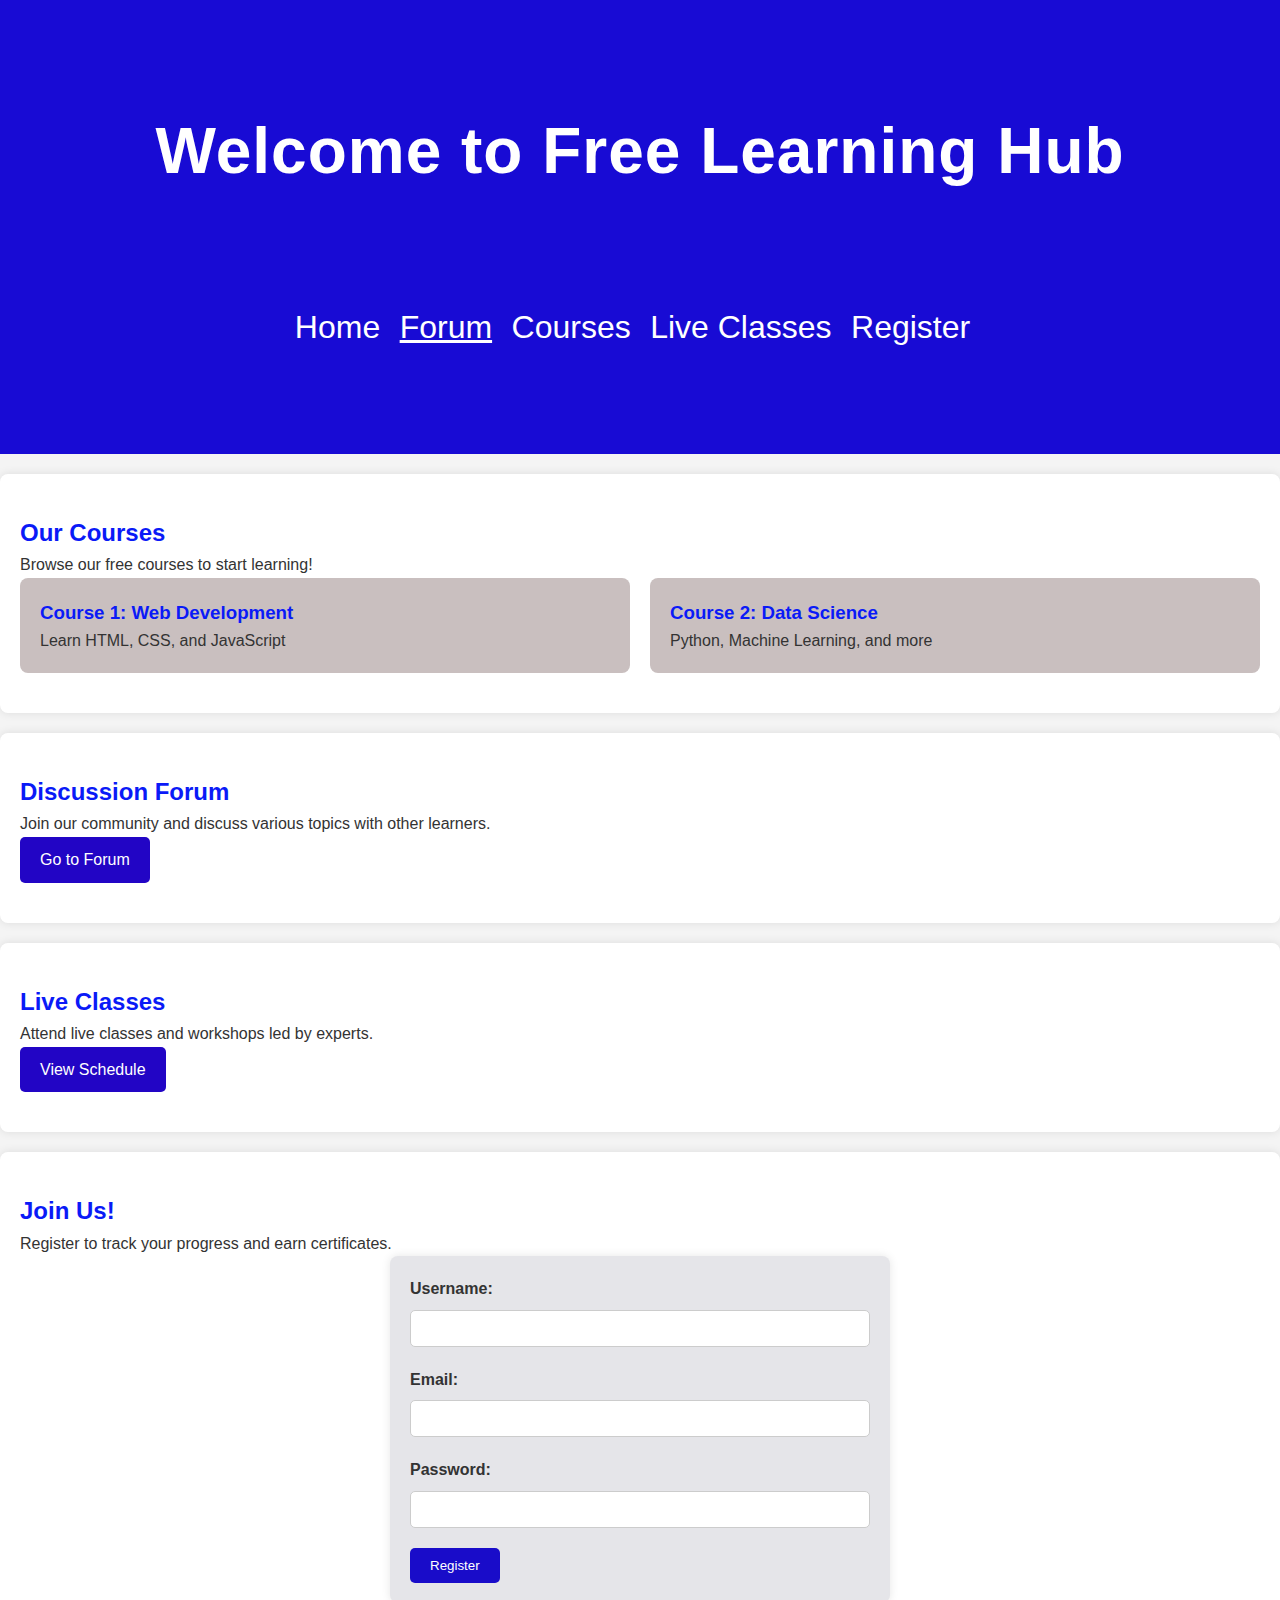
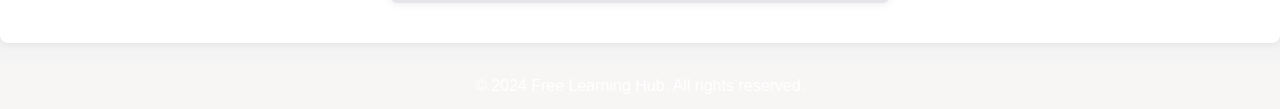
<file: index.html>
<!DOCTYPE html>
<html lang="en">
<head>
    <meta charset="UTF-8">
    <meta name="viewport" content="width=device-width, initial-scale=1.0">
    <title>Free Learning Platform</title>
    <link rel="stylesheet" href="index.css"> <!-- Link to external CSS file for styling -->
</head>
<body>
    <!-- Header Section -->
    <header>
        <h1>Welcome to Free Learning Hub</h1>
        <nav>
            <ul>
                <li><a href="index.html">Home</a></li>
                <li><a href="forum.html" class="active">Forum</a></li>
                <li><a href="courses.html">Courses</a></li>
                <li><a href="live-classes.html">Live Classes</a></li>
                <li><a href="register.html">Register</a></li>
            </ul>
        </nav>
    </header>

    <!-- Courses Section -->
    <section id="courses">
        <h2>Our Courses</h2>
        <p>Browse our free courses to start learning!</p>
        <div class="course-grid">
            <div class="course-item">
                <h3>Course 1: Web Development</h3>
                <p>Learn HTML, CSS, and JavaScript</p>
            </div>
            <div class="course-item">
                <h3>Course 2: Data Science</h3>
                <p>Python, Machine Learning, and more</p>
            </div>
            <!-- Add more course items as needed -->
        </div>
    </section>

    <!-- Forum Section -->
    <section id="forum">
        <h2>Discussion Forum</h2>
        <p>Join our community and discuss various topics with other learners.</p>
        <a href="forum.html" class="button">Go to Forum</a>
    </section>

    <!-- Live Classes Section -->
    <section id="live-classes">
        <h2>Live Classes</h2>
        <p>Attend live classes and workshops led by experts.</p>
        <a href="live-classes.html" class="button">View Schedule</a>
    </section>

    <!-- Registration Section -->
    <section id="register">
        <h2>Join Us!</h2>
        <p>Register to track your progress and earn certificates.</p>
        <form action="register.php" method="POST">
            <label for="username">Username:</label>
            <input type="text" id="username" name="username" required>

            <label for="email">Email:</label>
            <input type="email" id="email" name="email" required>

            <label for="password">Password:</label>
            <input type="password" id="password" name="password" required>

            <button type="submit">Register</button>
        </form>
    </section>

    <!-- Footer Section -->
    <footer>
        <p>&copy; 2024 Free Learning Hub. All rights reserved.</p>
    </footer>
</body>
</html>
</file>
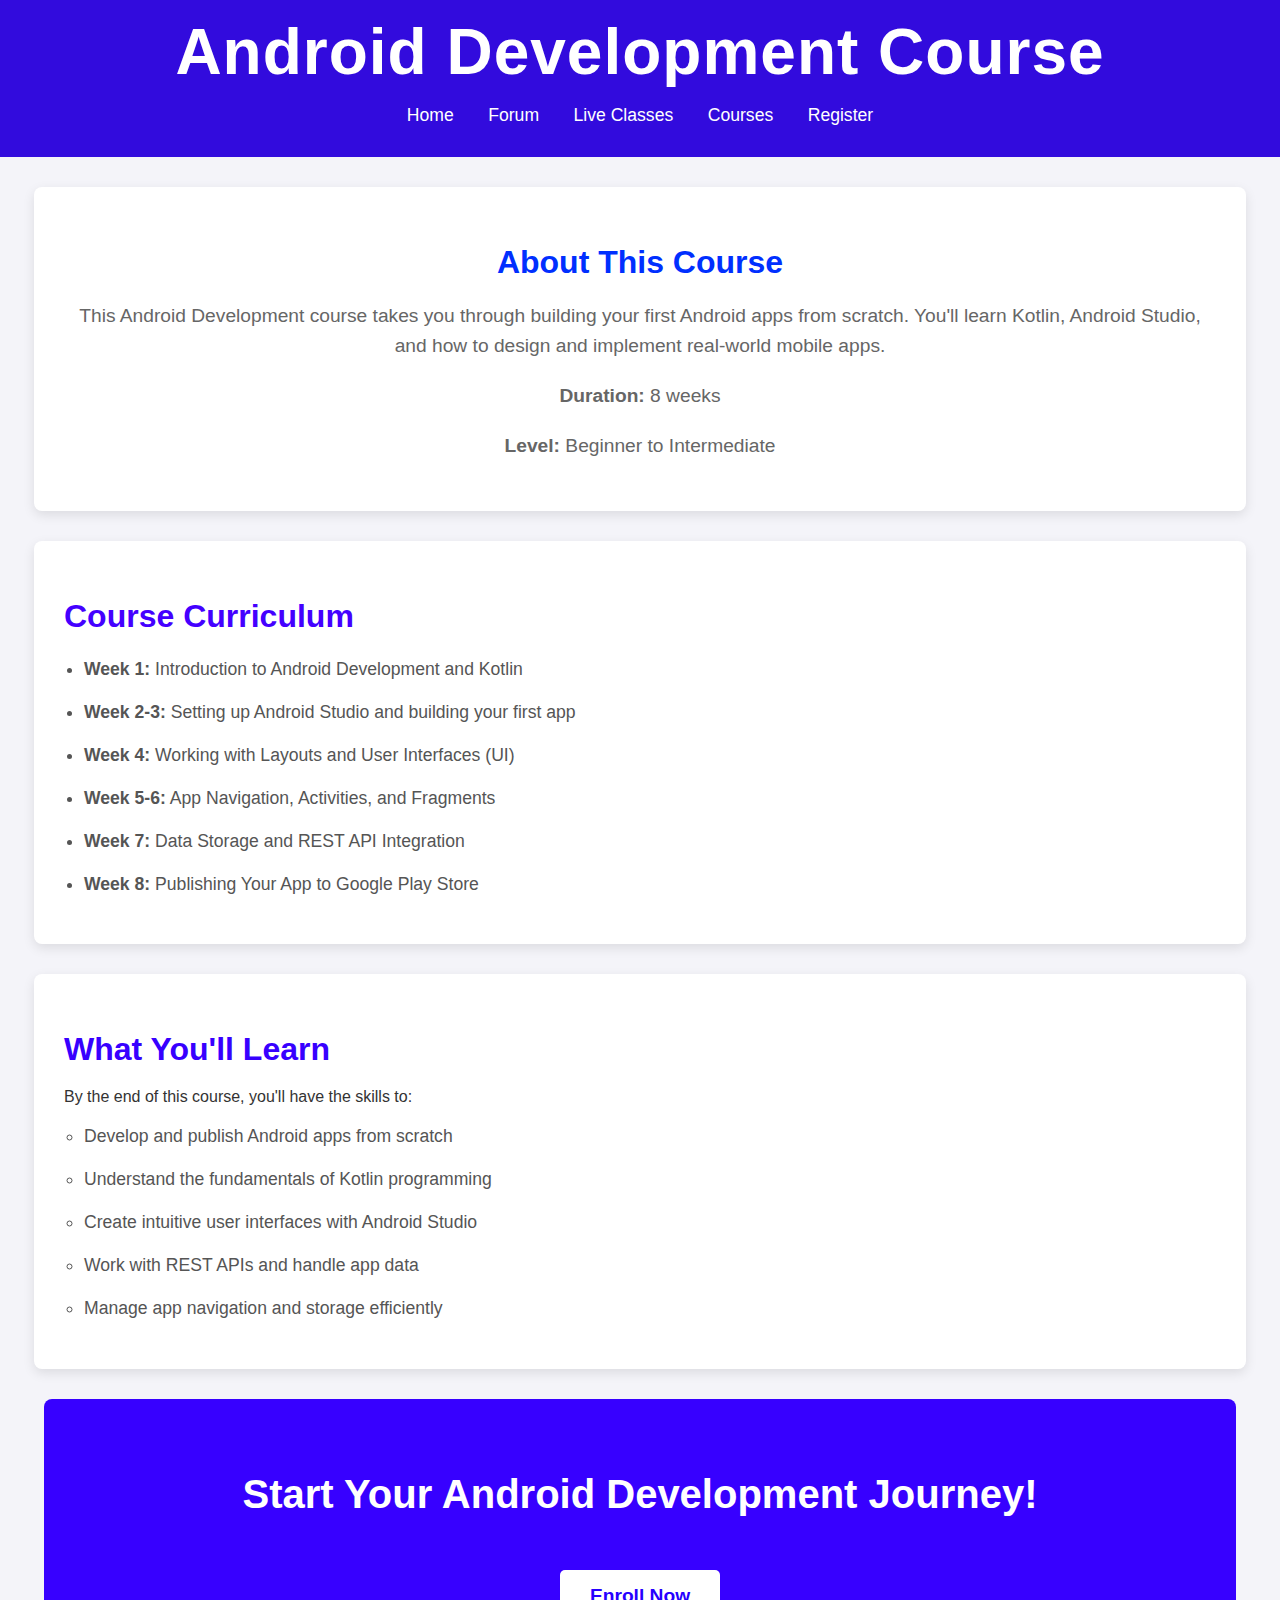
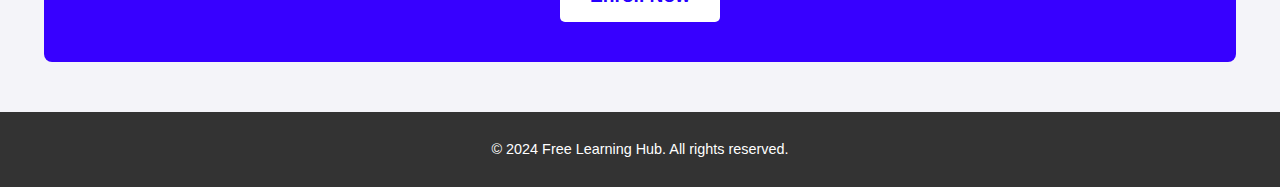
<file: course-android-dev.html>
<!DOCTYPE html>
<html lang="en">
<head>
    <meta charset="UTF-8">
    <meta name="viewport" content="width=device-width, initial-scale=1.0">
    <title>Android Development - Free Learning Hub</title>
    <link rel="stylesheet" href="course-android-dev.css"> <!-- Link to CSS file specific to this page -->
</head>
<body>
    <!-- Header Section -->
    <header>
        <h1>Android Development Course</h1>
        <nav>
            <ul>
                <li><a href="index.html">Home</a></li>
                <li><a href="forum.html">Forum</a></li>
                <li><a href="live-classes.html">Live Classes</a></li>
                <li><a href="courses.html">Courses</a></li>
                <li><a href="register.html">Register</a></li>
            </ul>
        </nav>
    </header>

    <!-- Course Introduction Section -->
    <section id="course-intro">
        <h2>About This Course</h2>
        <p>This Android Development course takes you through building your first Android apps from scratch. You'll learn Kotlin, Android Studio, and how to design and implement real-world mobile apps.</p>
        <p><strong>Duration:</strong> 8 weeks</p>
        <p><strong>Level:</strong> Beginner to Intermediate</p>
    </section>

    <!-- Course Curriculum Section -->
    <section id="curriculum">
        <h2>Course Curriculum</h2>
        <ul>
            <li><strong>Week 1:</strong> Introduction to Android Development and Kotlin</li>
            <li><strong>Week 2-3:</strong> Setting up Android Studio and building your first app</li>
            <li><strong>Week 4:</strong> Working with Layouts and User Interfaces (UI)</li>
            <li><strong>Week 5-6:</strong> App Navigation, Activities, and Fragments</li>
            <li><strong>Week 7:</strong> Data Storage and REST API Integration</li>
            <li><strong>Week 8:</strong> Publishing Your App to Google Play Store</li>
        </ul>
    </section>

    <!-- Course Benefits Section -->
    <section id="benefits">
        <h2>What You'll Learn</h2>
        <p>By the end of this course, you'll have the skills to:</p>
        <ul>
            <li>Develop and publish Android apps from scratch</li>
            <li>Understand the fundamentals of Kotlin programming</li>
            <li>Create intuitive user interfaces with Android Studio</li>
            <li>Work with REST APIs and handle app data</li>
            <li>Manage app navigation and storage efficiently</li>
        </ul>
    </section>

    <!-- Call to Action -->
    <section id="cta">
        <h2>Start Your Android Development Journey!</h2>
        <a href="register.html" class="button">Enroll Now</a>
    </section>

    <!-- Footer Section -->
    <footer>
        <p>&copy; 2024 Free Learning Hub. All rights reserved.</p>
    </footer>
</body>
</html>
</file>
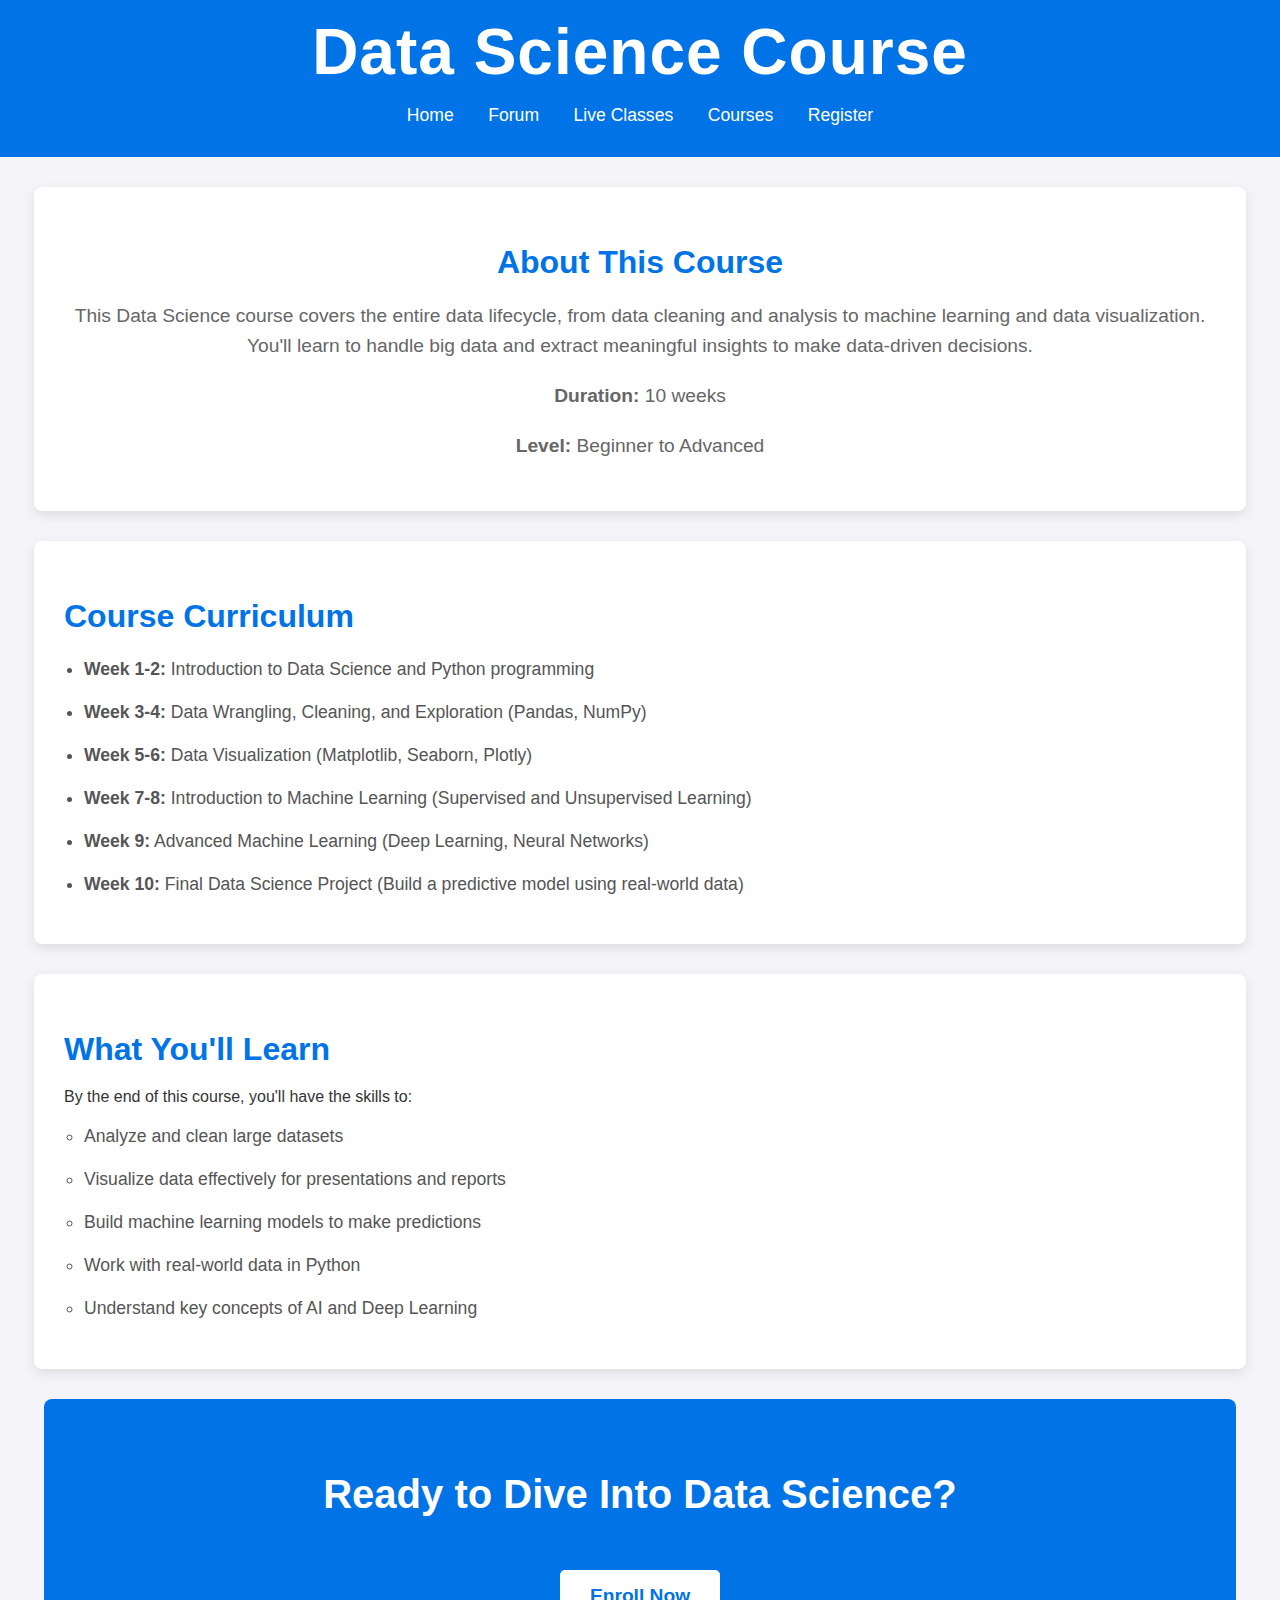
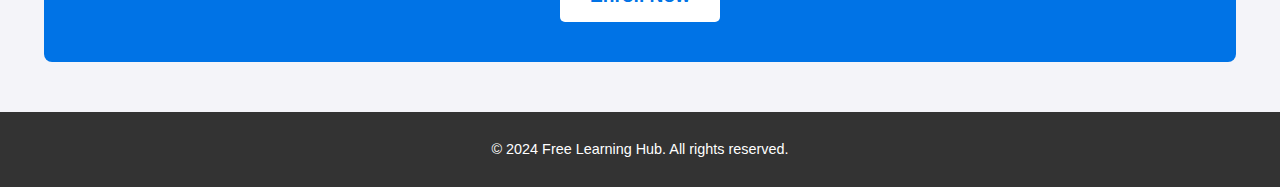
<file: course-data-science.html>
<!DOCTYPE html>
<html lang="en">
<head>
    <meta charset="UTF-8">
    <meta name="viewport" content="width=device-width, initial-scale=1.0">
    <title>Data Science - Free Learning Hub</title>
    <link rel="stylesheet" href="course-data-science.css"> <!-- Link to CSS file specific to this page -->
</head>
<body>
    <!-- Header Section -->
    <header>
        <h1>Data Science Course</h1>
        <nav>
            <ul>
                <li><a href="index.html">Home</a></li>
                <li><a href="forum.html">Forum</a></li>
                <li><a href="live-classes.html">Live Classes</a></li>
                <li><a href="courses.html">Courses</a></li>
                <li><a href="register.html">Register</a></li>
            </ul>
        </nav>
    </header>

    <!-- Course Introduction Section -->
    <section id="course-intro">
        <h2>About This Course</h2>
        <p>This Data Science course covers the entire data lifecycle, from data cleaning and analysis to machine learning and data visualization. You'll learn to handle big data and extract meaningful insights to make data-driven decisions.</p>
        <p><strong>Duration:</strong> 10 weeks</p>
        <p><strong>Level:</strong> Beginner to Advanced</p>
    </section>

    <!-- Course Curriculum Section -->
    <section id="curriculum">
        <h2>Course Curriculum</h2>
        <ul>
            <li><strong>Week 1-2:</strong> Introduction to Data Science and Python programming</li>
            <li><strong>Week 3-4:</strong> Data Wrangling, Cleaning, and Exploration (Pandas, NumPy)</li>
            <li><strong>Week 5-6:</strong> Data Visualization (Matplotlib, Seaborn, Plotly)</li>
            <li><strong>Week 7-8:</strong> Introduction to Machine Learning (Supervised and Unsupervised Learning)</li>
            <li><strong>Week 9:</strong> Advanced Machine Learning (Deep Learning, Neural Networks)</li>
            <li><strong>Week 10:</strong> Final Data Science Project (Build a predictive model using real-world data)</li>
        </ul>
    </section>

    <!-- Course Benefits Section -->
    <section id="benefits">
        <h2>What You'll Learn</h2>
        <p>By the end of this course, you'll have the skills to:</p>
        <ul>
            <li>Analyze and clean large datasets</li>
            <li>Visualize data effectively for presentations and reports</li>
            <li>Build machine learning models to make predictions</li>
            <li>Work with real-world data in Python</li>
            <li>Understand key concepts of AI and Deep Learning</li>
        </ul>
    </section>

    <!-- Call to Action -->
    <section id="cta">
        <h2>Ready to Dive Into Data Science?</h2>
        <a href="register.html" class="button">Enroll Now</a>
    </section>

    <!-- Footer Section -->
    <footer>
        <p>&copy; 2024 Free Learning Hub. All rights reserved.</p>
    </footer>
</body>
</html>
</file>
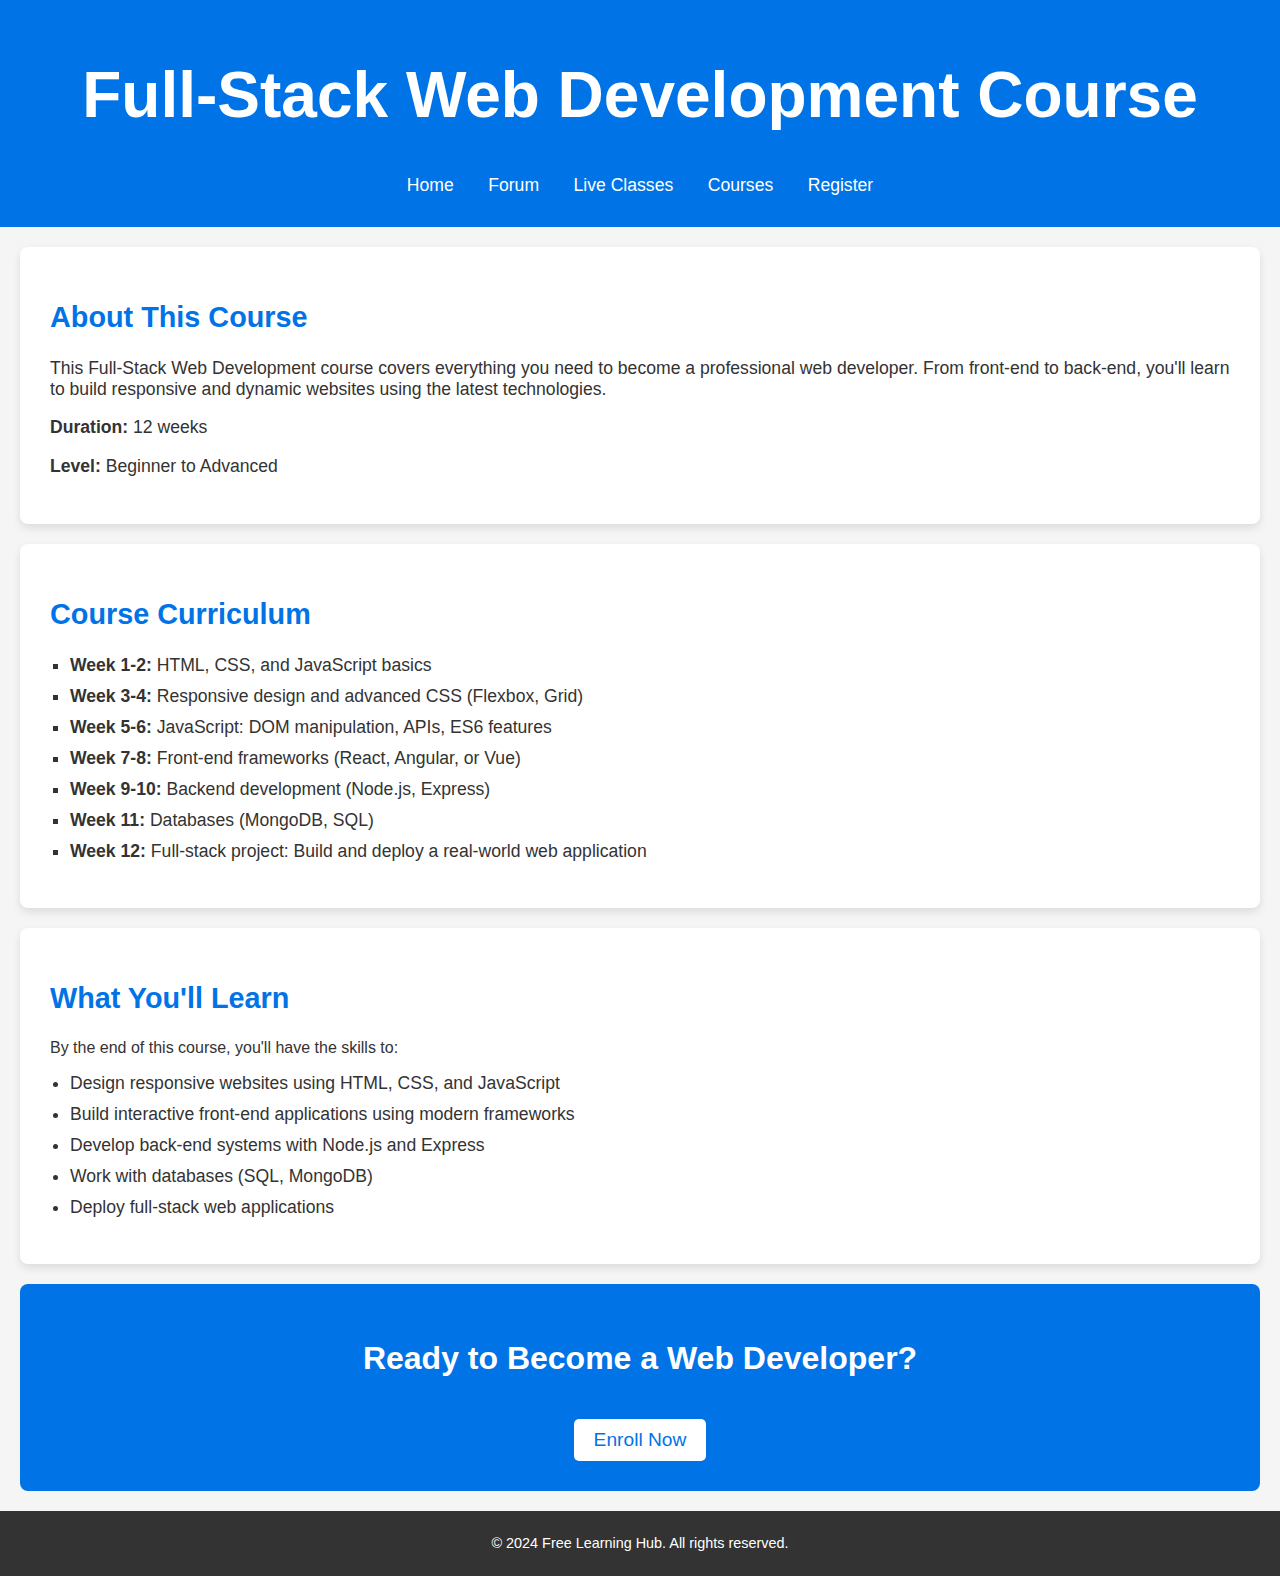
<file: course-web-dev.html>
<!DOCTYPE html>
<html lang="en">
<head>
    <meta charset="UTF-8">
    <meta name="viewport" content="width=device-width, initial-scale=1.0">
    <title>Full-Stack Web Development - Free Learning Hub</title>
    <link rel="stylesheet" href="course-web-dev.css"> <!-- Link to the CSS specific to this course page -->
</head>
<body>
    <!-- Header Section -->
    <header>
        <h1>Full-Stack Web Development Course</h1>
        <nav>
            <ul>
                <li><a href="index.html">Home</a></li>
                <li><a href="forum.html">Forum</a></li>
                <li><a href="live-classes.html">Live Classes</a></li>
                <li><a href="courses.html">Courses</a></li>
                <li><a href="register.html">Register</a></li>
            </ul>
        </nav>
    </header>

    <!-- Course Introduction Section -->
    <section id="course-intro">
        <h2>About This Course</h2>
        <p>This Full-Stack Web Development course covers everything you need to become a professional web developer. From front-end to back-end, you'll learn to build responsive and dynamic websites using the latest technologies.</p>
        <p><strong>Duration:</strong> 12 weeks</p>
        <p><strong>Level:</strong> Beginner to Advanced</p>
    </section>

    <!-- Course Curriculum Section -->
    <section id="curriculum">
        <h2>Course Curriculum</h2>
        <ul>
            <li><strong>Week 1-2:</strong> HTML, CSS, and JavaScript basics</li>
            <li><strong>Week 3-4:</strong> Responsive design and advanced CSS (Flexbox, Grid)</li>
            <li><strong>Week 5-6:</strong> JavaScript: DOM manipulation, APIs, ES6 features</li>
            <li><strong>Week 7-8:</strong> Front-end frameworks (React, Angular, or Vue)</li>
            <li><strong>Week 9-10:</strong> Backend development (Node.js, Express)</li>
            <li><strong>Week 11:</strong> Databases (MongoDB, SQL)</li>
            <li><strong>Week 12:</strong> Full-stack project: Build and deploy a real-world web application</li>
        </ul>
    </section>

    <!-- Course Benefits Section -->
    <section id="benefits">
        <h2>What You'll Learn</h2>
        <p>By the end of this course, you'll have the skills to:</p>
        <ul>
            <li>Design responsive websites using HTML, CSS, and JavaScript</li>
            <li>Build interactive front-end applications using modern frameworks</li>
            <li>Develop back-end systems with Node.js and Express</li>
            <li>Work with databases (SQL, MongoDB)</li>
            <li>Deploy full-stack web applications</li>
        </ul>
    </section>

    <!-- Call to Action -->
    <section id="cta">
        <h2>Ready to Become a Web Developer?</h2>
        <a href="register.html" class="button">Enroll Now</a>
    </section>

    <!-- Footer Section -->
    <footer>
        <p>&copy; 2024 Free Learning Hub. All rights reserved.</p>
    </footer>
</body>
</html>
</file>
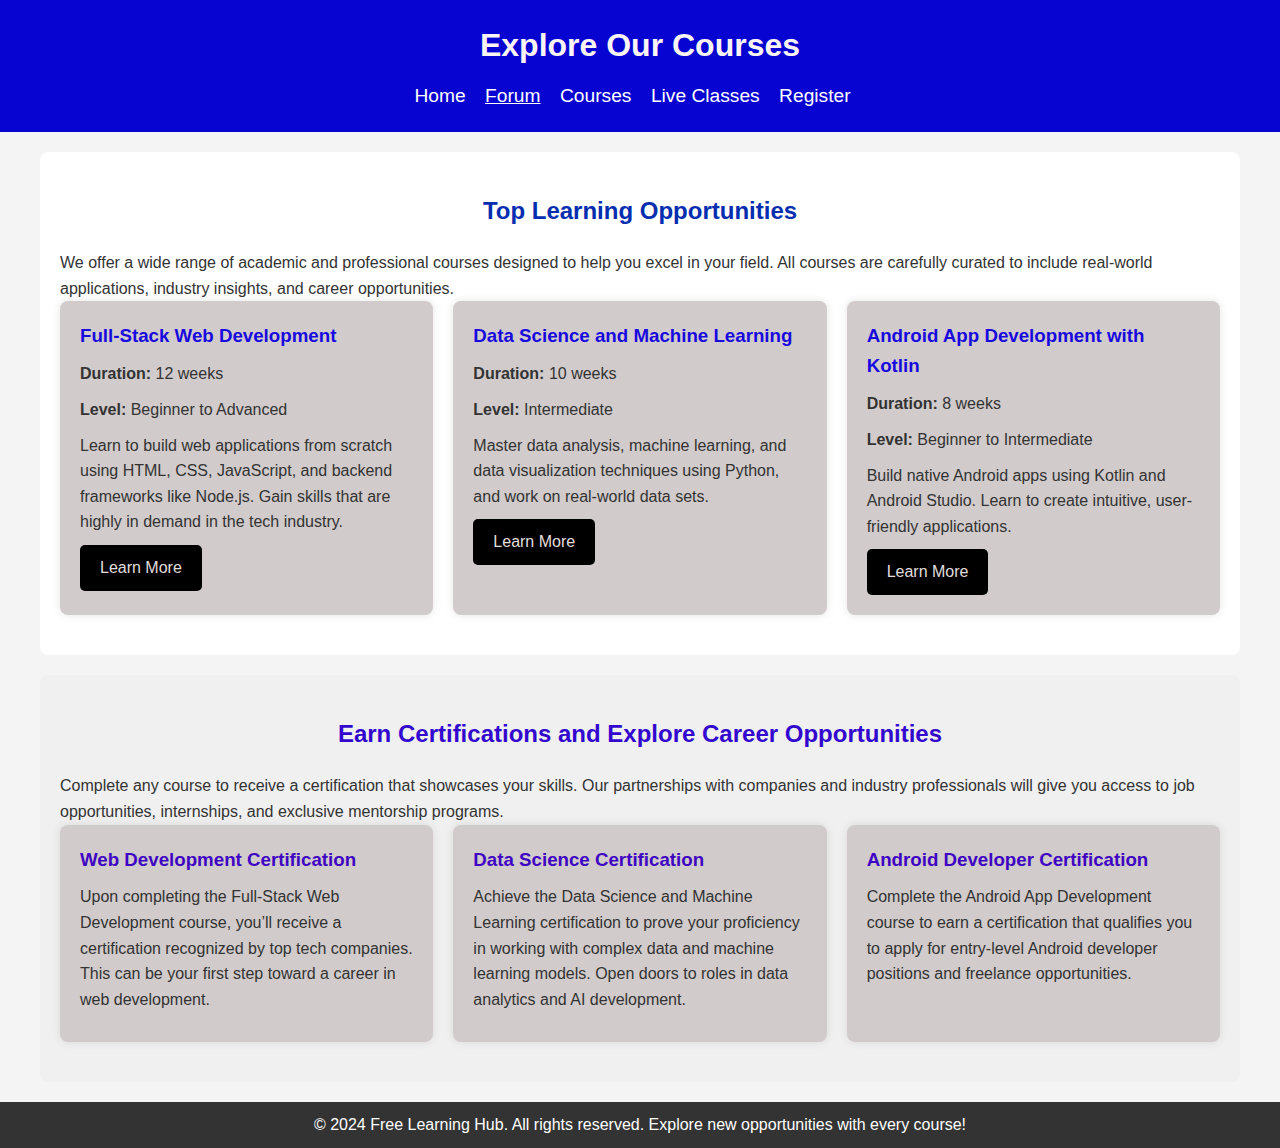
<file: courses.html>
<!DOCTYPE html>
<html lang="en">
<head>
    <meta charset="UTF-8">
    <meta name="viewport" content="width=device-width, initial-scale=1.0">
    <title>Courses - Free Learning Hub</title>
    <link rel="stylesheet" href="courses.css"> <!-- Link to courses-specific CSS -->
</head>
<body>
    <!-- Header Section -->
    <header>
        <h1>Explore Our Courses</h1>
        <nav>
            <ul>
                <li><a href="index.html">Home</a></li>
                <li><a href="forum.html" class="active">Forum</a></li>
                <li><a href="courses.html">Courses</a></li>
                <li><a href="live-classes.html">Live Classes</a></li>
                <li><a href="register.html">Register</a></li>
            </ul>
        </nav>
    </header>

    <!-- Courses Section -->
    <section id="courses">
        <h2>Top Learning Opportunities</h2>
        <p>We offer a wide range of academic and professional courses designed to help you excel in your field. All courses are carefully curated to include real-world applications, industry insights, and career opportunities.</p>

        <div class="course-grid">
            <div class="course-item">
                <h3>Full-Stack Web Development</h3>
                <p><strong>Duration:</strong> 12 weeks</p>
                <p><strong>Level:</strong> Beginner to Advanced</p>
                <p>Learn to build web applications from scratch using HTML, CSS, JavaScript, and backend frameworks like Node.js. Gain skills that are highly in demand in the tech industry.</p>
                <a href="course-web-dev.html" class="button">Learn More</a>
            </div>

            <div class="course-item">
                <h3>Data Science and Machine Learning</h3>
                <p><strong>Duration:</strong> 10 weeks</p>
                <p><strong>Level:</strong> Intermediate</p>
                <p>Master data analysis, machine learning, and data visualization techniques using Python, and work on real-world data sets.</p>
                <a href="course-data-science.html" class="button">Learn More</a>
            </div>

            <div class="course-item">
                <h3>Android App Development with Kotlin</h3>
                <p><strong>Duration:</strong> 8 weeks</p>
                <p><strong>Level:</strong> Beginner to Intermediate</p>
                <p>Build native Android apps using Kotlin and Android Studio. Learn to create intuitive, user-friendly applications.</p>
                <a href="course-android-dev.html" class="button">Learn More</a>
            </div>

            <!-- Add more courses as needed -->
        </div>
    </section>

    <!-- Certifications and Opportunities Section -->
    <section id="certifications">
        <h2>Earn Certifications and Explore Career Opportunities</h2>
        <p>Complete any course to receive a certification that showcases your skills. Our partnerships with companies and industry professionals will give you access to job opportunities, internships, and exclusive mentorship programs.</p>

        <div class="cert-grid">
            <div class="cert-item">
                <h3>Web Development Certification</h3>
                <p>Upon completing the Full-Stack Web Development course, you’ll receive a certification recognized by top tech companies. This can be your first step toward a career in web development.</p>
            </div>

            <div class="cert-item">
                <h3>Data Science Certification</h3>
                <p>Achieve the Data Science and Machine Learning certification to prove your proficiency in working with complex data and machine learning models. Open doors to roles in data analytics and AI development.</p>
            </div>

            <div class="cert-item">
                <h3>Android Developer Certification</h3>
                <p>Complete the Android App Development course to earn a certification that qualifies you to apply for entry-level Android developer positions and freelance opportunities.</p>
            </div>

            <!-- Add more certifications as needed -->
        </div>
    </section>

    <!-- Footer Section -->
    <footer>
        <p>&copy; 2024 Free Learning Hub. All rights reserved. Explore new opportunities with every course!</p>
    </footer>
</body>
</html>
</file>
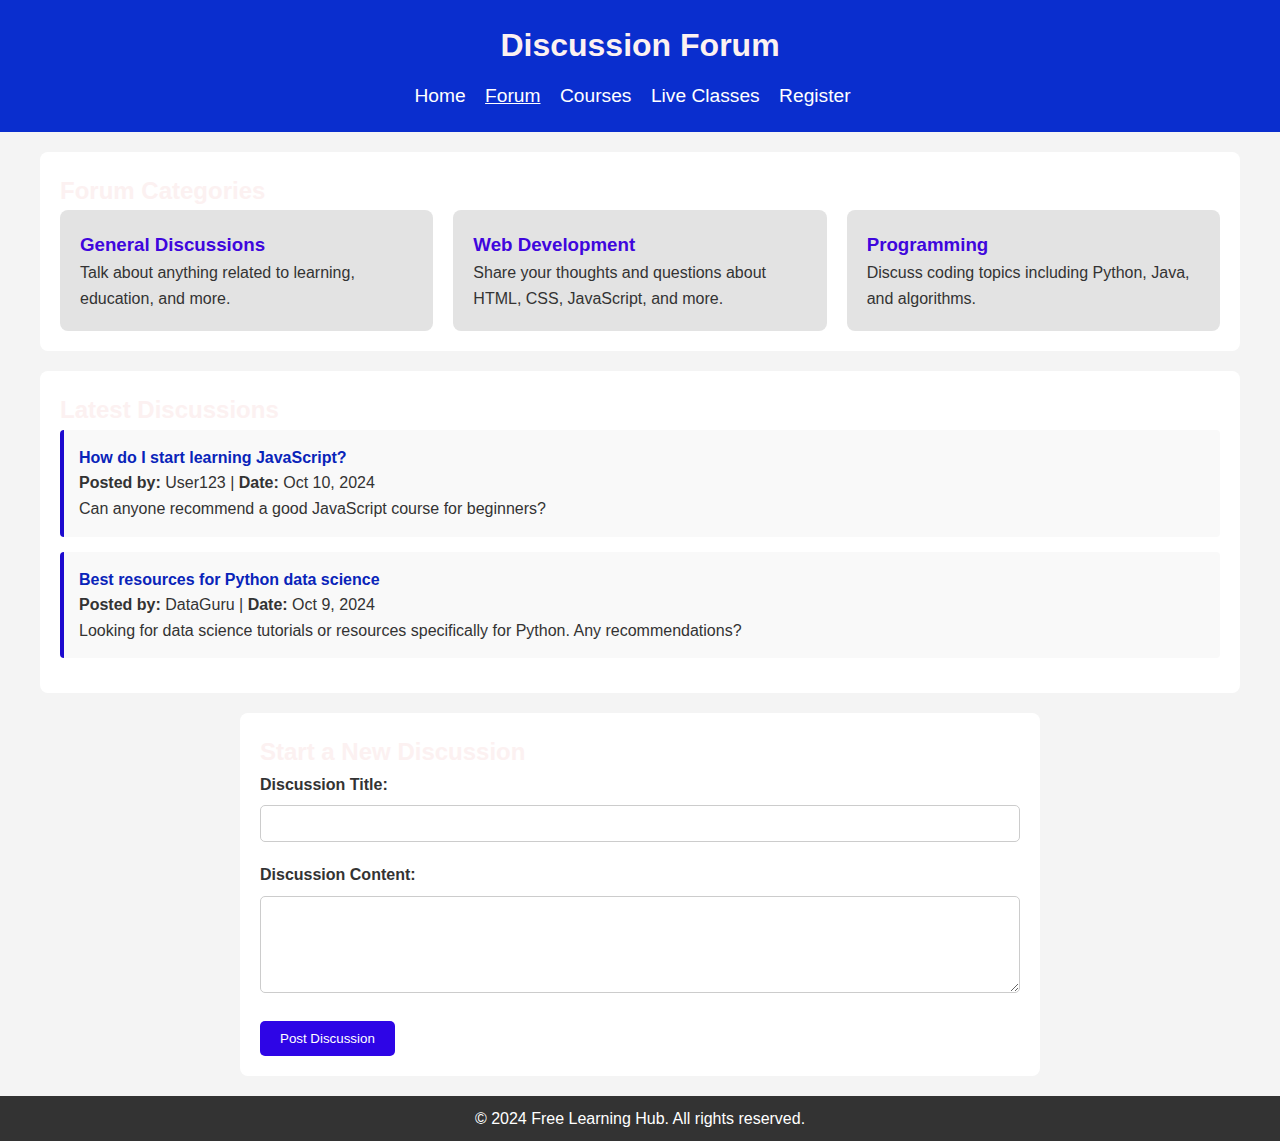
<file: forum.html>
<!DOCTYPE html>
<html lang="en">
<head>
    <meta charset="UTF-8">
    <meta name="viewport" content="width=device-width, initial-scale=1.0">
    <title>Forum - Free Learning Hub</title>
    <link rel="stylesheet" href="forum.css"> <!-- Linking to the forum-specific CSS -->
</head>
<body>
    <!-- Header Section -->
    <header>
        <h1>Discussion Forum</h1>
        <nav>
            <ul>
                <li><a href="index.html">Home</a></li>
                <li><a href="forum.html" class="active">Forum</a></li>
                <li><a href="courses.html">Courses</a></li>
                <li><a href="live-classes.html">Live Classes</a></li>
                <li><a href="register.html">Register</a></li>
            </ul>
        </nav>
    </header>

    <!-- Forum Categories Section -->
    <section id="forum-categories">
        <h2>Forum Categories</h2>
        <div class="categories">
            <div class="category-item">
                <h3>General Discussions</h3>
                <p>Talk about anything related to learning, education, and more.</p>
            </div>
            <div class="category-item">
                <h3>Web Development</h3>
                <p>Share your thoughts and questions about HTML, CSS, JavaScript, and more.</p>
            </div>
            <div class="category-item">
                <h3>Programming</h3>
                <p>Discuss coding topics including Python, Java, and algorithms.</p>
            </div>
        </div>
    </section>

    <!-- Discussions Section -->
    <section id="discussions">
        <h2>Latest Discussions</h2>
        <div class="discussion-item">
            <h4>How do I start learning JavaScript?</h4>
            <p><strong>Posted by:</strong> User123 | <strong>Date:</strong> Oct 10, 2024</p>
            <p>Can anyone recommend a good JavaScript course for beginners?</p>
        </div>

        <div class="discussion-item">
            <h4>Best resources for Python data science</h4>
            <p><strong>Posted by:</strong> DataGuru | <strong>Date:</strong> Oct 9, 2024</p>
            <p>Looking for data science tutorials or resources specifically for Python. Any recommendations?</p>
        </div>
    </section>

    <!-- Create New Discussion Section -->
    <section id="new-discussion">
        <h2>Start a New Discussion</h2>
        <form action="submit_discussion.php" method="POST">
            <label for="discussion-title">Discussion Title:</label>
            <input type="text" id="discussion-title" name="title" required>

            <label for="discussion-content">Discussion Content:</label>
            <textarea id="discussion-content" name="content" rows="5" required></textarea>

            <button type="submit">Post Discussion</button>
        </form>
    </section>

    <!-- Footer -->
    <footer>
        <p>&copy; 2024 Free Learning Hub. All rights reserved.</p>
    </footer>
</body>
</html>
</file>
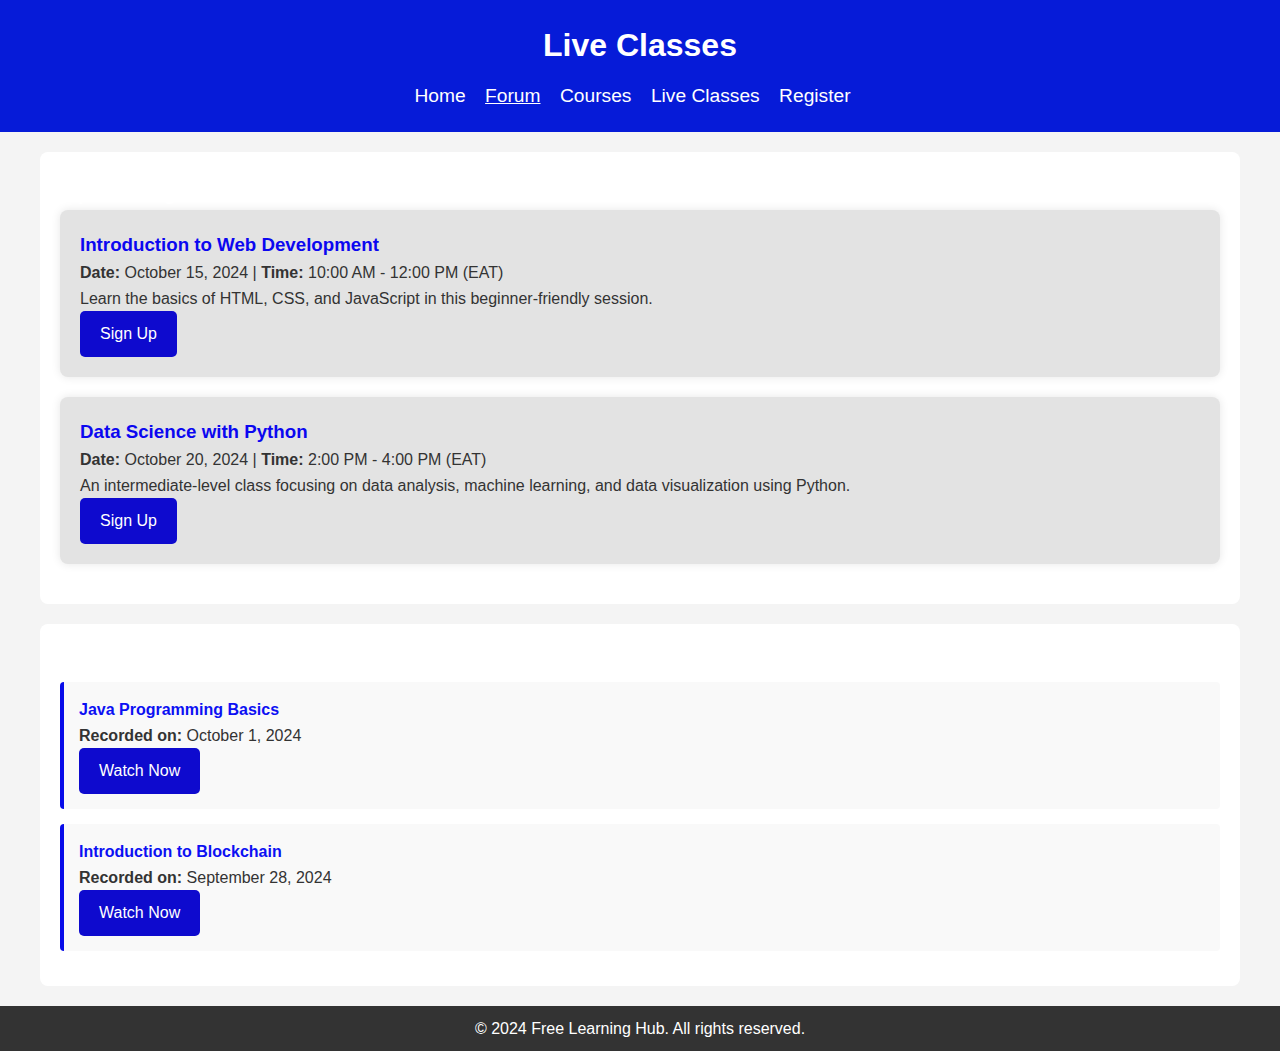
<file: live-classes.html>
<!DOCTYPE html>
<html lang="en">
<head>
    <meta charset="UTF-8">
    <meta name="viewport" content="width=device-width, initial-scale=1.0">
    <title>Live Classes - Free Learning Hub</title>
    <link rel="stylesheet" href="live-classes.css"> <!-- Link to the live classes CSS -->
</head>
<body>
    <!-- Header Section -->
    <header>
        <h1>Live Classes</h1>
        <nav>
            <ul>
                <li><a href="index.html">Home</a></li>
                <li><a href="forum.html" class="active">Forum</a></li>
                <li><a href="courses.html">Courses</a></li>
                <li><a href="live-classes.html">Live Classes</a></li>
                <li><a href="register.html">Register</a></li>
            </ul>
        </nav>
    </header>

    <!-- Live Classes Section -->
    <section id="upcoming-classes">
        <h2>Upcoming Live Classes</h2>
        <div class="class-item">
            <h3>Introduction to Web Development</h3>
            <p><strong>Date:</strong> October 15, 2024 | <strong>Time:</strong> 10:00 AM - 12:00 PM (EAT)</p>
            <p>Learn the basics of HTML, CSS, and JavaScript in this beginner-friendly session.</p>
            <a href="signup.html" class="button">Sign Up</a>
        </div>

        <div class="class-item">
            <h3>Data Science with Python</h3>
            <p><strong>Date:</strong> October 20, 2024 | <strong>Time:</strong> 2:00 PM - 4:00 PM (EAT)</p>
            <p>An intermediate-level class focusing on data analysis, machine learning, and data visualization using Python.</p>
            <a href="signup.html" class="button">Sign Up</a>
        </div>
        <!-- Add more classes as needed -->
    </section>

    <!-- Recorded Sessions Section -->
    <section id="recorded-classes">
        <h2>Past Recorded Sessions</h2>
        <div class="recorded-item">
            <h4>Java Programming Basics</h4>
            <p><strong>Recorded on:</strong> October 1, 2024</p>
            <a href="video/java-basics.mp4" class="button">Watch Now</a>
        </div>

        <div class="recorded-item">
            <h4>Introduction to Blockchain</h4>
            <p><strong>Recorded on:</strong> September 28, 2024</p>
            <a href="video/blockchain-intro.mp4" class="button">Watch Now</a>
        </div>
        <!-- Add more recorded classes as needed -->
    </section>

    <!-- Footer Section -->
    <footer>
        <p>&copy; 2024 Free Learning Hub. All rights reserved.</p>
    </footer>
</body>
</html>
</file>
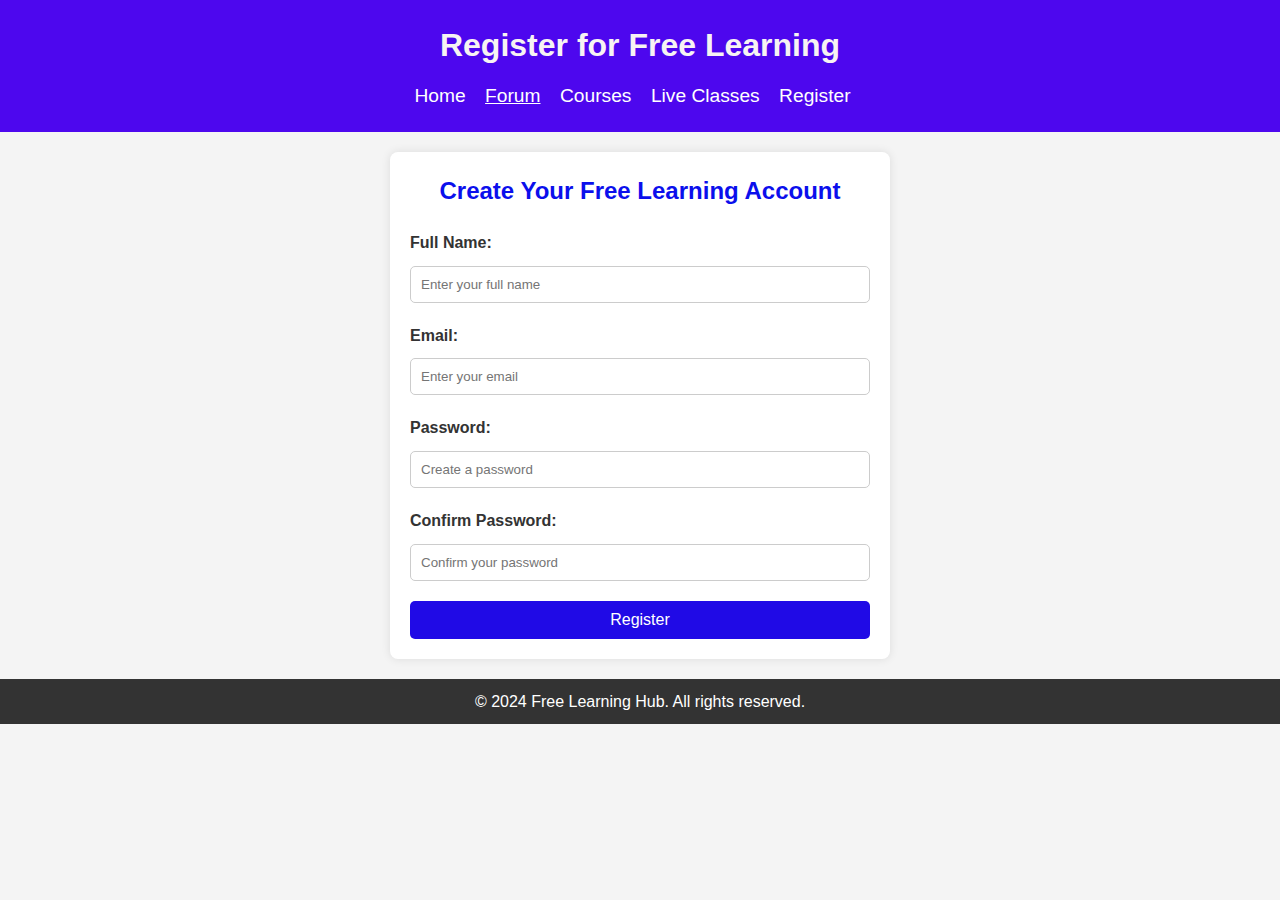
<file: register.html>
<!DOCTYPE html>
<html lang="en">
<head>
    <meta charset="UTF-8">
    <meta name="viewport" content="width=device-width, initial-scale=1.0">
    <title>Register - Free Learning Hub</title>
    <link rel="stylesheet" href="register.css"> <!-- Linking to the register-specific CSS -->
</head>
<body>
    <!-- Header Section -->
    <header>
        <h1>Register for Free Learning</h1>
        <nav>
            <ul>
                <li><a href="index.html">Home</a></li>
                <li><a href="forum.html" class="active">Forum</a></li>
                <li><a href="courses.html">Courses</a></li>
                <li><a href="live-classes.html">Live Classes</a></li>
                <li><a href="register.html">Register</a></li>
            </ul>
        </nav>
    </header>

    <!-- Registration Form Section -->
    <section id="register-form">
        <h2>Create Your Free Learning Account</h2>
        <form action="register_process.php" method="POST">
            <label for="full-name">Full Name:</label>
            <input type="text" id="full-name" name="name" placeholder="Enter your full name" required>

            <label for="email">Email:</label>
            <input type="email" id="email" name="email" placeholder="Enter your email" required>

            <label for="password">Password:</label>
            <input type="password" id="password" name="password" placeholder="Create a password" required>

            <label for="confirm-password">Confirm Password:</label>
            <input type="password" id="confirm-password" name="confirm_password" placeholder="Confirm your password" required>

            <button type="submit">Register</button>
        </form>
    </section>

    <!-- Footer Section -->
    <footer>
        <p>&copy; 2024 Free Learning Hub. All rights reserved.</p>
    </footer>
</body>
</html>
</file>
<file: index.css>
/* General styles */
* {
    margin: 0;
    padding: 0;
    box-sizing: border-box;
}

body {
    font-family: 'Arial', sans-serif;
    background-color: #f4f4f4;
    color: #333;
    line-height: 1.6;
}

h1, h2, h3, h4 {
    color: #333;
}

a {
    text-decoration: none;
    color: #4CAF50;
}

a:hover {
    text-decoration: underline;
}

/* Header Styles */
header {
    background-color: #180bd4;
    color: white;
    padding: 100px 0;
    text-align: center;
}

header nav ul {
    list-style: none;
    margin-top: 100px;
}

header nav ul li {
    display: inline;
    margin-right: 15px;
}
header h1 {
    color: rgb(255, 255, 255);
    margin: 0;
    font-size: 4rem;
    letter-spacing: 1px;
}


header nav ul li a {
    color: white;
    font-size: 2rem;
}

header nav ul li a.active {
    text-decoration: underline;
}

/* Section Styles */
section {
    padding: 40px 20px;
    margin: 20px 0;
    background-color: rgb(255, 255, 255);
    border-radius: 8px;
    box-shadow: 0 0 10px rgba(0, 0, 0, 0.1);
}

/* Courses Section */
.course-grid {
    display: flex;
    gap: 20px;
    flex-wrap: wrap;
}

.course-item {
    background-color: #c9bfbf;
    padding: 20px;
    border-radius: 8px;
    flex: 1;
    min-width: 250px;
}

.course-item h3,h2 {
    color: #0a1af7;
}

/* Buttons */
.button {
    display: inline-block;
    padding: 10px 20px;
    background-color: #2205c5;
    color: white;
    text-decoration: none;
    border-radius: 5px;
}

.button:hover {
    background-color: #1410ec;
}

/* Form Styles */
form {
    background-color: #e5e5e9;
    padding: 20px;
    border-radius: 8px;
    box-shadow: 0 0 10px rgba(0, 0, 0, 0.1);
    max-width: 500px;
    margin: 0 auto;
}

form label {
    display: block;
    margin-bottom: 8px;
    font-weight: bold;
}

form input[type="text"],
form input[type="email"],
form input[type="password"] {
    width: 100%;
    padding: 10px;
    margin-bottom: 20px;
    border-radius: 5px;
    border: 1px solid #ccc;
}

form button {
    padding: 10px 20px;
    background-color: #190cc9;
    color: white;
    border: none;
    border-radius: 5px;
    cursor: pointer;
}

form button:hover {
    background-color: #0249cc;
}

/* Footer Styles */
footer {
    background-color: #f8f5f5;
    color: white;
    text-align: center;
    padding: 10px 0;
    margin-top: 20px;
}
</file>
<file: course-android-dev.css>
/* General Styling */
body {
    font-family: 'Roboto', sans-serif;
    margin: 0;
    padding: 0;
    background-color: #f4f4f9;
    color: #333;
}

header {
    background-color: #320bdd;
    color: white;
    padding: 15px 0;
    text-align: center;
}

header h1 {
    margin: 0;
    font-size: 4rem;
    letter-spacing: 1px;
}

nav ul {
    list-style-type: none;
    padding: 0;
}

nav ul li {
    display: inline;
    margin: 0 15px;
}

nav ul li a {
    color: white;
    text-decoration: none;
    font-size: 1.1rem;
}

nav ul li a:hover {
    text-decoration: underline;
}

/* Course Introduction */
#course-intro {
    background-color: #ffffff;
    padding: 30px;
    margin: 30px auto;
    width: 90%;
    max-width: 1200px;
    box-shadow: 0 4px 12px rgba(0, 0, 0, 0.1);
    border-radius: 8px;
    text-align: center;
}

#course-intro h2 {
    font-size: 2rem;
    color: #002fff;
    margin-bottom: 20px;
}

#course-intro p {
    font-size: 1.2rem;
    line-height: 1.6;
    color: #666;
}

/* Course Curriculum */
#curriculum {
    background-color: #ffffff;
    padding: 30px;
    margin: 30px auto;
    width: 90%;
    max-width: 1200px;
    box-shadow: 0 4px 12px rgba(0, 0, 0, 0.1);
    border-radius: 8px;
}

#curriculum h2 {
    font-size: 2rem;
    color: 
    #4400ff;
    margin-bottom: 20px;
}

#curriculum ul {
    list-style-type: disc;
    padding-left: 20px;
}

#curriculum li {
    margin-bottom: 15px;
    font-size: 1.1rem;
    line-height: 1.6;
    color: #555;
}

/* Course Benefits */
#benefits {
    background-color: #ffffff;
    padding: 30px;
    margin: 30px auto;
    width: 90%;
    max-width: 1200px;
    box-shadow: 0 4px 12px rgba(0, 0, 0, 0.1);
    border-radius: 8px;
}

#benefits h2 {
    font-size: 2rem;
    color: #3700ff;
    margin-bottom: 20px;
}

#benefits ul {
    list-style-type: circle;
    padding-left: 20px;
}

#benefits li {
    margin-bottom: 15px;
    font-size: 1.1rem;
    line-height: 1.6;
    color: #555;
}

/* Call to Action */
#cta {
    text-align: center;
    background-color: #3700ff;
    color: white;
    padding: 40px 20px;
    margin: 30px auto;
    width: 90%;
    max-width: 1200px;
    border-radius: 8px;
}

#cta h2 {
    font-size: 2.5rem;
}

#cta .button {
    background-color: #ffffff;
    color: #2600ff;
    text-decoration: none;
    padding: 15px 30px;
    font-size: 1.2rem;
    font-weight: bold;
    border-radius: 5px;
    display: inline-block;
    margin-top: 20px;
    transition: background-color 0.3s, color 0.3s;
}

#cta .button:hover {
    background-color: #fff3e0;
    color: #1700e6;
}

/* Footer */
footer {
    background-color: #333;
    color: white;
    text-align: center;
    padding: 15px 0;
    font-size: 0.9rem;
    width: 100%;
    margin-top: 50px;
}
</file>
<file: course-data-science.css>
/* General Styling */
body {
    font-family: 'Roboto', sans-serif;
    margin: 0;
    padding: 0;
    background-color: #f4f4f9;
    color: #333;
}

header {
    background-color: #0073e6;
    color: white;
    padding: 15px 0;
    text-align: center;
}

header h1 {
    margin: 0;
    font-size: 4rem;
    letter-spacing: 1px;
}

nav ul {
    list-style-type: none;
    padding: 0;
}

nav ul li {
    display: inline;
    margin: 0 15px;
}

nav ul li a {
    color: white;
    text-decoration: none;
    font-size: 1.1rem;
}

nav ul li a:hover {
    text-decoration: underline;
}

/* Course Introduction */
#course-intro {
    background-color: #ffffff;
    padding: 30px;
    margin: 30px auto;
    width: 90%;
    max-width: 1200px;
    box-shadow: 0 4px 12px rgba(0, 0, 0, 0.1);
    border-radius: 8px;
    text-align: center;
}

#course-intro h2 {
    font-size: 2rem;
    color: #0073e6;
    margin-bottom: 20px;
}

#course-intro p {
    font-size: 1.2rem;
    line-height: 1.6;
    color: #666;
}

/* Course Curriculum */
#curriculum {
    background-color: #ffffff;
    padding: 30px;
    margin: 30px auto;
    width: 90%;
    max-width: 1200px;
    box-shadow: 0 4px 12px rgba(0, 0, 0, 0.1);
    border-radius: 8px;
}

#curriculum h2 {
    font-size: 2rem;
    color: #0073e6;
    margin-bottom: 20px;
}

#curriculum ul {
    list-style-type: disc;
    padding-left: 20px;
}

#curriculum li {
    margin-bottom: 15px;
    font-size: 1.1rem;
    line-height: 1.6;
    color: #555;
}

/* Course Benefits */
#benefits {
    background-color: #ffffff;
    padding: 30px;
    margin: 30px auto;
    width: 90%;
    max-width: 1200px;
    box-shadow: 0 4px 12px rgba(0, 0, 0, 0.1);
    border-radius: 8px;
}

#benefits h2 {
    font-size: 2rem;
    color: #0073e6;
    margin-bottom: 20px;
}

#benefits ul {
    list-style-type: circle;
    padding-left: 20px;
}

#benefits li {
    margin-bottom: 15px;
    font-size: 1.1rem;
    line-height: 1.6;
    color: #555;
}

/* Call to Action */
#cta {
    text-align: center;
    background-color: #0073e6;
    color: white;
    padding: 40px 20px;
    margin: 30px auto;
    width: 90%;
    max-width: 1200px;
    border-radius: 8px;
}

#cta h2 {
    font-size: 2.5rem;
}

#cta .button {
    background-color: #ffffff;
    color: #0073e6;
    text-decoration: none;
    padding: 15px 30px;
    font-size: 1.2rem;
    font-weight: bold;
    border-radius: 5px;
    display: inline-block;
    margin-top: 20px;
    transition: background-color 0.3s, color 0.3s;
}

#cta .button:hover {
    background-color: #e6f0ff;
    color: #005bb5;
}

/* Footer */
footer {
    background-color: #333;
    color: white;
    text-align: center;
    padding: 15px 0;
    font-size: 0.9rem;
    width: 100%;
    margin-top: 50px;
}
</file>
<file: course-web-dev.css>
/* General Styling */
body {
    font-family: Arial, sans-serif;
    margin: 0;
    padding: 0;
    background-color: #f5f5f5;
    color: #333;
}

header {
    background-color: #0073e6;
    color: white;
    padding: 15px 0;
    text-align: center;
}

header h1 {
    margin: 21;
    font-size: 4rem;
}

nav ul {
    list-style-type: none;
    padding: 0;
}

nav ul li {
    display: inline;
    margin: 0 15px;
}

nav ul li a {
    color: white;
    text-decoration: none;
    font-size: 1.1rem;
}

nav ul li a:hover {
    text-decoration: underline;
}

/* Course Introduction */
#course-intro {
    background-color: #ffffff;
    padding: 30px;
    margin: 20px;
    box-shadow: 0 4px 8px rgba(0, 0, 0, 0.1);
    border-radius: 8px;
}

#course-intro h2 {
    font-size: 1.8rem;
    color: #0073e6;
}

#course-intro p {
    font-size: 1.1rem;
}

/* Course Curriculum */
#curriculum {
    background-color: #ffffff;
    padding: 30px;
    margin: 20px;
    box-shadow: 0 4px 8px rgba(0, 0, 0, 0.1);
    border-radius: 8px;
}

#curriculum h2 {
    font-size: 1.8rem;
    color: #0073e6;
}

#curriculum ul {
    list-style-type: square;
    padding-left: 20px;
}

#curriculum li {
    margin-bottom: 10px;
    font-size: 1.1rem;
}

/* Course Benefits */
#benefits {
    background-color: #ffffff;
    padding: 30px;
    margin: 20px;
    box-shadow: 0 4px 8px rgba(0, 0, 0, 0.1);
    border-radius: 8px;
}

#benefits h2 {
    font-size: 1.8rem;
    color: #0073e6;
}

#benefits ul {
    list-style-type: disc;
    padding-left: 20px;
}

#benefits li {
    margin-bottom: 10px;
    font-size: 1.1rem;
}

/* Call to Action */
#cta {
    text-align: center;
    background-color: #0073e6;
    color: white;
    padding: 30px 20px;
    margin: 20px;
    border-radius: 8px;
}

#cta h2 {
    font-size: 2rem;
}

#cta .button {
    background-color: #ffffff;
    color: #0073e6;
    text-decoration: none;
    padding: 10px 20px;
    font-size: 1.2rem;
    border-radius: 5px;
    display: inline-block;
    margin-top: 15px;
}

#cta .button:hover {
    background-color: #f5f5f5;
    color: #005bb5;
}

/* Footer */
footer {
    background-color: #333;
    color: white;
    text-align: center;
    padding: 10px 0;
    font-size: 0.9rem;
    position: relative;
    bottom: 0;
    width: 100%;
}
</file>
<file: courses.css>
/* General styles */
* {
    margin: 0;
    padding: 0;
    box-sizing: border-box;
}

body {
    font-family: 'Arial', sans-serif;
    background-color: #f4f4f4;
    color: #333;
    line-height: 1.6;
}

h1, h2, h3, h4 {
    color: #faf4f4;
}

a {
    text-decoration: none;
    color: #2003c2;
}

a:hover {
    text-decoration: underline;
}

/* Header Styles */
header {
    background-color: #0704d1;
    color: white;
    padding: 20px 0;
    text-align: center;
}

header nav ul {
    list-style: none;
    margin-top: 10px;
}

header nav ul li {
    display: inline;
    margin-right: 15px;
}

header nav ul li a {
    color: white;
    font-size: 1.2rem;
}

header nav ul li a.active {
    text-decoration: underline;
}

/* Courses Section */
#courses {
    padding: 40px 20px;
    background-color: #fff;
    border-radius: 8px;
    margin: 20px auto;
    max-width: 1200px;
}

#courses h2 {
    color: #052daf;
    text-align: center;
    margin-bottom: 20px;
}

.course-grid {
    display: grid;
    grid-template-columns: repeat(auto-fill, minmax(300px, 1fr));
    gap: 20px;
}

.course-item {
    background-color: #d1cbcb;
    padding: 20px;
    border-radius: 8px;
    box-shadow: 0 0 10px rgba(0, 0, 0, 0.1);
}

.course-item h3 {
    color: #1809df;
    margin-bottom: 10px;
}

.course-item p {
    margin-bottom: 10px;
}

.course-item .button {
    display: inline-block;
    padding: 10px 20px;
    background-color: #000000;
    color: rgb(226, 221, 221);
    border-radius: 5px;
}

.course-item .button:hover {
    background-color: #2f09b9;
}


/* Certifications Section */
#certifications {
    padding: 40px 20px;
    background-color: #f0f0f0;
    border-radius: 8px;
    margin: 20px auto;
    max-width: 1200px;
}

#certifications h2 {
    color: #3308ce;
    text-align: center;
    margin-bottom: 20px;
}

.cert-grid {
    display: grid;
    grid-template-columns: repeat(auto-fill, minmax(300px, 1fr));
    gap: 20px;
}

.cert-item {
    background-color: #d1cbcb;
    padding: 20px;
    border-radius: 8px;
    box-shadow: 0 0 10px rgba(0, 0, 0, 0.1);
}

.cert-item h3 {
    color: #3e05c2;
    margin-bottom: 10px;
}

.cert-item p {

    margin-bottom: 10px;
}

/* Footer */
footer {
    background-color: #333;
    color: white;
    text-align: center;
    padding: 10px 0;
    margin-top: 20px;
}
</file>
<file: forum.css>
/* General styles */
* {
    margin: 0;
    padding: 0;
    box-sizing: border-box;
}

body {
    font-family: 'Arial', sans-serif;
    background-color: #f4f4f4;
    color: #333;
    line-height: 1.6;
}

h1, h2, h3, h4 {
    color: #fcf1f1;
}

a {
    text-decoration: none;
    color: #2b0cd6;
}

a:hover {
    text-decoration: underline;
}

/* Header Styles */
header {

    background-color: #0a2ece;
    color: white;
    padding: 20px 0;
    text-align: center;
}

header nav ul {
    list-style: none;
    margin-top: 10px;
}

header nav ul li {
    display: inline;
    margin-right: 15px;
}

header nav ul li a {
    color: white;
    font-size: 1.2rem;
}

header nav ul li a.active {
    text-decoration: underline;
}

/* Forum Categories Section */
#forum-categories {
    padding: 20px;
    background-color: white;
    border-radius: 8px;
    margin: 20px auto;
    max-width: 1200px;
}

.categories {
    display: flex;
    justify-content: space-between;
    gap: 20px;
}

.category-item {
    background-color: #e3e3e3;
    padding: 20px;
    border-radius: 8px;
    flex: 1;
}

.category-item h3 {
    color: #3f06dd;
}

/* Discussions Section */
#discussions {
    padding: 20px;
    background-color: white;
    border-radius: 8px;
    margin: 20px auto;
    max-width: 1200px;
}

.discussion-item {
    background-color: #f9f9f9;
    padding: 15px;
    margin-bottom: 15px;
    border-left: 4px solid #1d0acf;
    border-radius: 4px;
}

.discussion-item h4 {
    color: #0924b9;
}

/* New Discussion Form */
#new-discussion {
    padding: 20px;
    background-color: white;
    border-radius: 8px;
    margin: 20px auto;
    max-width: 800px;
}

form label {
    display: block;
    margin-bottom: 8px;
    font-weight: bold;
}

form input[type="text"],
form textarea {
    width: 100%;
    padding: 10px;
    margin-bottom: 20px;
    border-radius: 5px;
    border: 1px solid #ccc;
}

form button {
    background-color: #2e05e6;
    color: white;
    padding: 10px 20px;
    border: none;
    border-radius: 5px;
    cursor: pointer;
}

form button:hover {
    background-color: #0715db;
}

/* Footer */
footer {
    background-color: #333;
    color: white;
    text-align: center;
    padding: 10px 0;
    margin-top: 20px;
}
</file>
<file: live-classes.css>
/* General styles */
* {
    margin: 0;
    padding: 0;
    box-sizing: border-box;
}

body {
    font-family: Arial, sans-serif;
    background-color: #f4f4f4;
    color: #333;
    line-height: 1.6;
}

h1, h2, h3, h4 {
    color: #ffffff;
}

a {
    text-decoration: none;
    color: #1507df;
}

a:hover {
    text-decoration: underline;
}

/* Header Styles */
header {
    background-color: #061bd8;
    color: white;
    padding: 20px 0;
    text-align: center;
}

header nav ul {
    list-style: none;
    margin-top: 10px;
}

header nav ul li {
    display: inline;
    margin-right: 15px;
}

header nav ul li a {
    color: white;
    font-size: 1.2rem;
}

header nav ul li a.active {
    text-decoration: underline;
}

/* Upcoming Classes Section */
#upcoming-classes {
    padding: 20px;
    background-color: white;
    border-radius: 8px;
    margin: 20px auto;
    max-width: 1200px;
}

.class-item {
    background-color: #e3e3e3;
    padding: 20px;
    margin-bottom: 20px;
    border-radius: 8px;
    box-shadow: 0 0 10px rgba(0, 0, 0, 0.1);
}

.class-item h3 {
    color: #0b07f0;
}

/* Recorded Classes Section */
#recorded-classes {
    padding: 20px;
    background-color: white;
    border-radius: 8px;
    margin: 20px auto;
    max-width: 1200px;
}

.recorded-item {
    background-color: #f9f9f9;
    padding: 15px;
    margin-bottom: 15px;
    border-left: 4px solid #080ce9;
    border-radius: 4px;
}

.recorded-item h4 {
    color: #0c10f3;
}

/* Buttons */
.button {
    display: inline-block;
    padding: 10px 20px;
    background-color: #0e0ace;
    color: white;
    text-decoration: none;
    border-radius: 5px;
}

.button:hover {
    background-color: #090ce0;
}

/* Footer */
footer {
    background-color: #333;
    color: white;
    text-align: center;
    padding: 10px 0;
    margin-top: 20px;
}
</file>
<file: register.css>
/* General styles */
* {
    margin: 0;
    padding: 0;
    box-sizing: border-box;
}

body {
    font-family: Arial, sans-serif;
    background-color: #f4f4f4;
    color: #333;
    line-height: 1.6;
}

h1, h2, h3 {
    color: #f7f3f3;
}

a {
    text-decoration: none;
    color: #1e09dd;
}

a:hover {
    text-decoration: underline;
}

/* Header Styles */
header {
    background-color: #4d07ee;
    color: white;
    padding: 20px 0;
    text-align: center;
}

header nav ul {
    list-style: none;
    margin-top: 10px;
}

header nav ul li {
    display: inline;
    margin-right: 15px;
}

header nav ul li a {
    color: white;
    font-size: 1.2rem;
}

header nav ul li a.active {
    text-decoration: underline;
}

/* Registration Form Section */
#register-form {
    padding: 20px;
    background-color: white;
    border-radius: 8px;
    margin: 20px auto;
    max-width: 500px;
    box-shadow: 0 0 10px rgba(0, 0, 0, 0.1);
}

#register-form h2 {
    color: #0b0fec;
    text-align: center;
    margin-bottom: 20px;
}

form label {
    display: block;
    margin-bottom: 10px;
    font-weight: bold;
}

form input[type="text"],
form input[type="email"],
form input[type="password"] {
    width: 100%;
    padding: 10px;
    margin-bottom: 20px;
    border-radius: 5px;
    border: 1px solid #ccc;
}

form button {
    width: 100%;
    padding: 10px;
    background-color: #200ae6;
    color: white;
    border: none;
    border-radius: 5px;
    cursor: pointer;
    font-size: 1rem;
}

form button:hover {
    background-color: #3c0af0;
}

/* Footer */
footer {
    background-color: #333;
    color: white;
    text-align: center;
    padding: 10px 0;
    margin-top: 20px;
}
</file>
